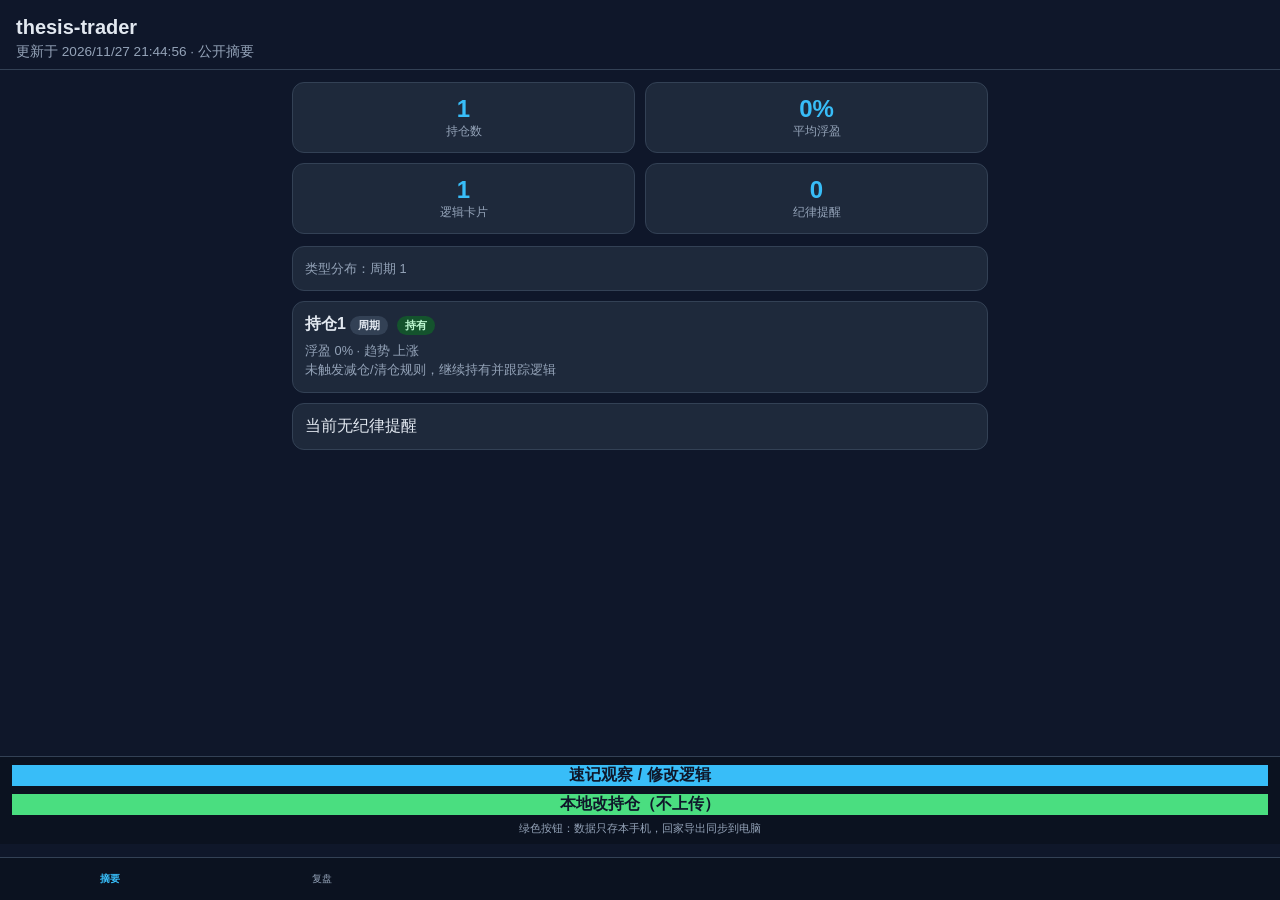
<file: docs/index.html>
<!DOCTYPE html>
<html lang="zh-CN">
<head>
  <meta charset="UTF-8" />
  <script>
    (function () {
      var path = location.pathname;
      var basePath;
      if (path.endsWith("/")) {
        basePath = path;
      } else if (/\.[a-z0-9]+$/i.test(path.split("/").pop() || "")) {
        basePath = path.slice(0, path.lastIndexOf("/") + 1);
      } else {
        basePath = path + "/";
      }
      var base = document.createElement("base");
      base.href = basePath;
      document.head.appendChild(base);
    })();
  </script>
  <meta name="viewport" content="width=device-width, initial-scale=1, maximum-scale=1, user-scalable=no" />
  <meta name="theme-color" content="#0f172a" />
  <meta name="apple-mobile-web-app-capable" content="yes" />
  <title>thesis-trader</title>
  <link rel="manifest" href="./manifest.json" />
  <link rel="stylesheet" href="./styles.css" />
</head>
<body>
  <header class="app-header">
    <h1>thesis-trader</h1>
    <p id="generated-at">公开摘要 · 无敏感持仓</p>
  </header>

  <main id="app">
    <section id="panel-dashboard" class="panel active">
      <div class="card-grid" id="dashboard-cards"></div>
      <div id="dashboard-decisions"></div>
      <div id="dashboard-discipline" class="alert-list"></div>
    </section>

    <section id="panel-review" class="panel">
      <div id="review-list"></div>
      <pre id="review-output" class="review-output hidden"></pre>
    </section>
  </main>

  <div class="flash-note-bar">
    <a id="flash-note-link" class="btn primary flash-btn" href="#" target="_blank" rel="noopener">
      速记观察 / 修改逻辑
    </a>
    <a class="btn flash-btn" href="./mobile.html" style="margin-top:8px;display:block;text-align:center;text-decoration:none;color:#0f172a;background:#4ade80;font-weight:600;">
      本地改持仓（不上传）
    </a>
    <p class="flash-hint">绿色按钮：数据只存本手机，回家导出同步到电脑</p>
  </div>

  <nav class="bottom-nav">
    <button data-tab="dashboard" class="active">摘要</button>
    <button data-tab="review">复盘</button>
  </nav>

  <script src="./app.js"></script>
</body>
</html>
</file>
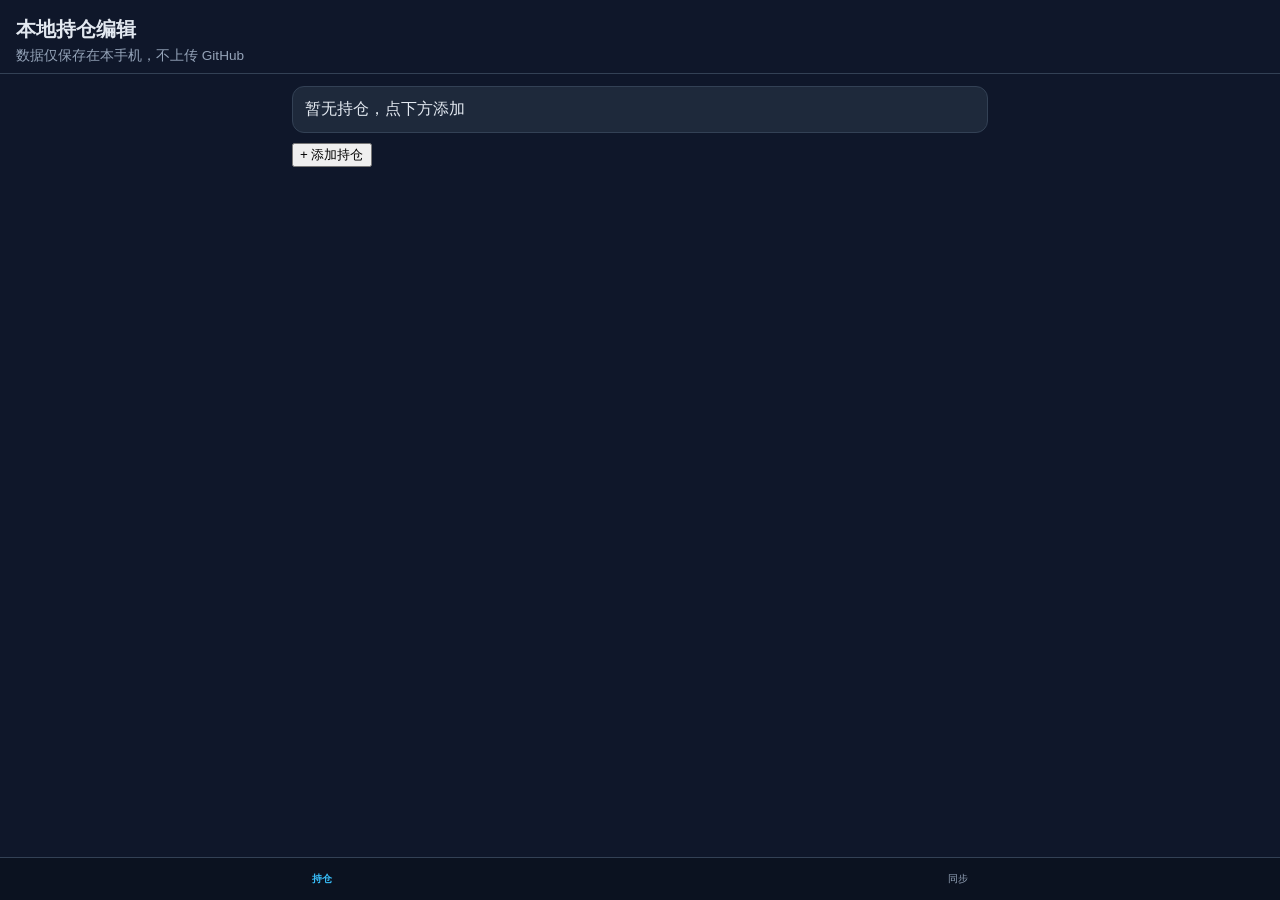
<file: docs/mobile.html>
<!DOCTYPE html>
<html lang="zh-CN">
<head>
  <meta charset="UTF-8" />
  <script>
    (function () {
      var path = location.pathname;
      var basePath = path.endsWith("/") ? path : (/\.[a-z0-9]+$/i.test(path.split("/").pop() || "") ? path.slice(0, path.lastIndexOf("/") + 1) : path + "/");
      var base = document.createElement("base");
      base.href = basePath;
      document.head.appendChild(base);
    })();
  </script>
  <meta name="viewport" content="width=device-width, initial-scale=1, maximum-scale=1, user-scalable=no" />
  <meta name="theme-color" content="#0f172a" />
  <meta name="apple-mobile-web-app-capable" content="yes" />
  <title>thesis-trader 手机本地</title>
  <link rel="stylesheet" href="./styles.css" />
  <link rel="stylesheet" href="./mobile.css" />
</head>
<body>
  <header class="app-header">
    <h1>本地持仓编辑</h1>
    <p id="save-status">数据仅保存在本手机，不上传 GitHub</p>
  </header>

  <main>
    <section id="panel-positions" class="panel active">
      <div id="positions-list"></div>
      <button class="btn" type="button" id="btn-add">+ 添加持仓</button>
      <div id="position-form" class="form-card hidden"></div>
    </section>

    <section id="panel-sync" class="panel">
      <div class="item-card item-meta">
        回家后在电脑 <code>run.bat</code> → <strong>同步</strong> 页，粘贴下方导出的 JSON，即可合并到电脑（仍不上传真实成本到 Git）。
      </div>
      <button class="btn primary" type="button" id="btn-export">导出 JSON（复制到剪贴板）</button>
      <button class="btn" type="button" id="btn-download">下载 JSON 文件</button>
      <label>从备份恢复（粘贴 JSON）</label>
      <textarea id="import-json" rows="8" placeholder='{"positions":[...]}'></textarea>
      <button class="btn" type="button" id="btn-import">导入到本手机</button>
    </section>
  </main>

  <nav class="bottom-nav mobile-nav">
    <button type="button" data-tab="positions" class="active">持仓</button>
    <button type="button" data-tab="sync">同步</button>
  </nav>

  <script src="./mobile.js"></script>
</body>
</html>
</file>
<file: docs/styles.css>
:root {
  --bg: #0f172a;
  --card: #1e293b;
  --text: #e2e8f0;
  --muted: #94a3b8;
  --accent: #38bdf8;
  --danger: #f87171;
  --border: #334155;
}

* { box-sizing: border-box; }

body {
  margin: 0;
  font-family: -apple-system, BlinkMacSystemFont, "Segoe UI", sans-serif;
  background: var(--bg);
  color: var(--text);
  padding-bottom: 72px;
}

.app-header {
  padding: 16px 16px 8px;
  border-bottom: 1px solid var(--border);
}

.app-header h1 { margin: 0; font-size: 1.25rem; }
.app-header p { margin: 4px 0 0; color: var(--muted); font-size: 0.85rem; }

main { padding: 12px; }

.panel { display: none; }
.panel.active { display: block; }

.card-grid { display: grid; gap: 10px; grid-template-columns: 1fr 1fr; margin-bottom: 12px; }

.stat-card {
  background: var(--card);
  border: 1px solid var(--border);
  border-radius: 12px;
  padding: 12px;
  text-align: center;
}

.stat-card .num { font-size: 1.5rem; font-weight: 700; color: var(--accent); }
.stat-card .label { font-size: 0.75rem; color: var(--muted); }

.item-card {
  background: var(--card);
  border: 1px solid var(--border);
  border-radius: 12px;
  padding: 12px;
  margin-bottom: 10px;
}

.item-title { font-weight: 600; margin-bottom: 6px; }
.item-meta { font-size: 0.8rem; color: var(--muted); line-height: 1.5; }

.tag {
  display: inline-block;
  padding: 2px 8px;
  border-radius: 999px;
  font-size: 0.7rem;
  margin-right: 4px;
  background: #334155;
}

.tag.critical { background: #7f1d1d; color: #fecaca; }
.tag.high { background: #78350f; color: #fde68a; }
.tag.hold { background: #14532d; color: #bbf7d0; }

.alert-box {
  border-left: 4px solid var(--danger);
  padding: 10px;
  margin-top: 10px;
  background: #450a0a;
  border-radius: 8px;
  font-size: 0.85rem;
}

.review-output {
  white-space: pre-wrap;
  background: #0b1220;
  border: 1px solid var(--border);
  border-radius: 10px;
  padding: 12px;
  margin-top: 12px;
  font-size: 0.8rem;
  line-height: 1.5;
}

.hidden { display: none !important; }

.bottom-nav {
  position: fixed;
  bottom: 0; left: 0; right: 0;
  display: grid;
  grid-template-columns: repeat(6, 1fr);
  background: #0b1220;
  border-top: 1px solid var(--border);
  padding: 6px 4px;
}

.bottom-nav button {
  background: none;
  border: none;
  color: var(--muted);
  font-size: 0.65rem;
  padding: 8px 2px;
}

.bottom-nav button.active { color: var(--accent); font-weight: 600; }

.flash-note-bar {
  position: fixed;
  bottom: 56px;
  left: 0;
  right: 0;
  padding: 8px 12px;
  background: #0b1220;
  border-top: 1px solid var(--border);
}

.flash-btn {
  display: block;
  text-align: center;
  text-decoration: none;
  margin-top: 0;
}

.flash-hint {
  margin: 6px 0 0;
  font-size: 0.7rem;
  color: var(--muted);
  text-align: center;
}

.btn.primary { background: var(--accent); color: #0f172a; border: none; font-weight: 600; }

@media (min-width: 768px) {
  main { max-width: 720px; margin: 0 auto; }
}
</file>
<file: docs/mobile.css>
.mobile-nav { grid-template-columns: 1fr 1fr; }
body { padding-bottom: 120px; }
code { font-size: 0.8rem; color: var(--accent); }
</file>
